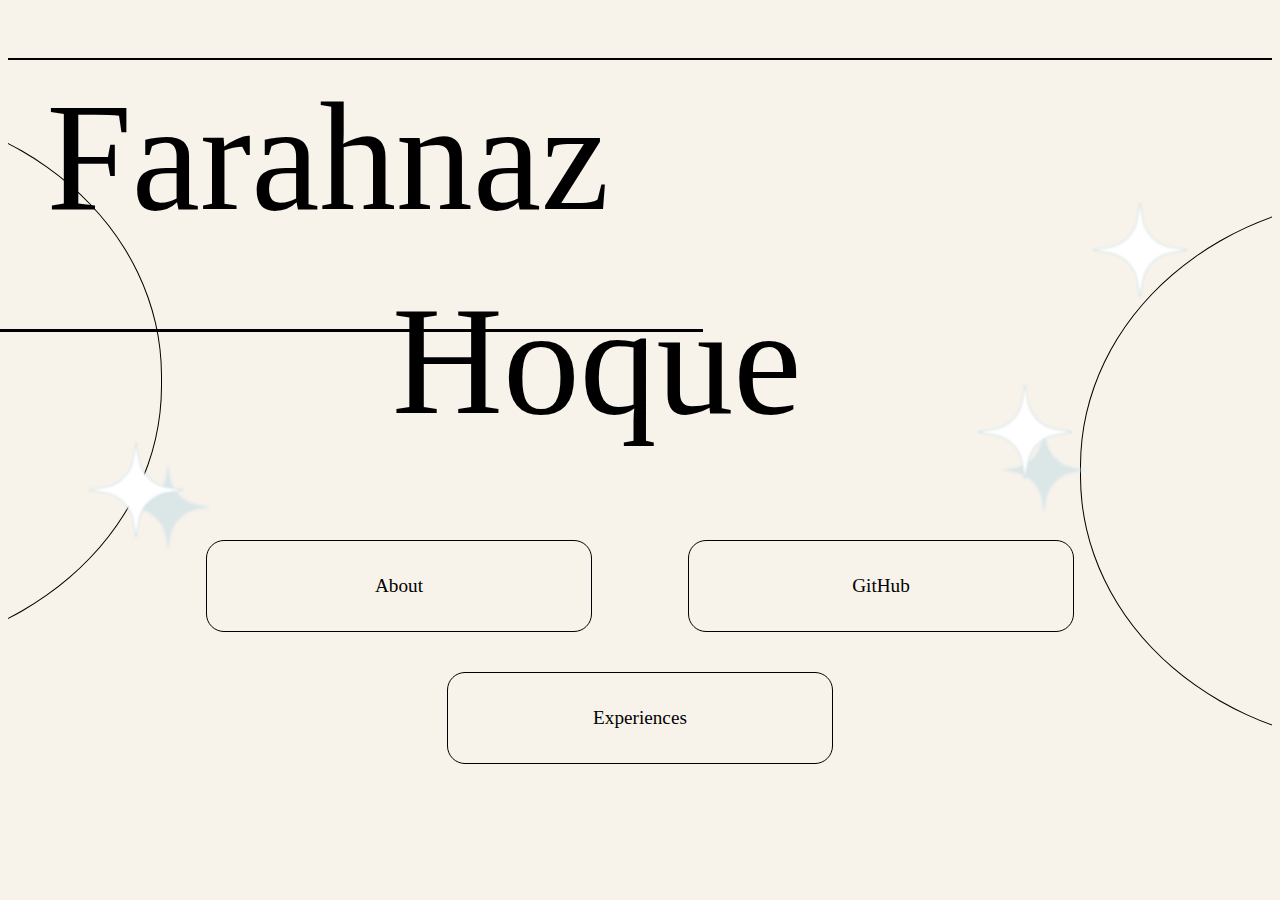
<file: index.html>
<!DOCTYPE html>
<html lang="en">
<head>
    <meta charset="UTF-8">
    <meta name="viewport" content="width=device-width, initial-scale=1.0">
    <title>Farahnaz Hoque</title>
    <link rel="stylesheet" href="./styles/style.css" />
</head>
<body>
    
    <div class="line1"></div>
    
    <div class="names-container">
        <div id="farahnaz">Farahnaz</div>
        <div id="hoque">Hoque</div>
        <div id="ellipse1-container">
            <div id="elipse1"></div>
            <div id="star1">
                <img src="./assets/images/star/star/simple/smoothcorner.png"/>
            </div>
            <div id="star2">
                <img src="./assets/images/star/star/star/simple/smoothcorner.png"/>
            </div>
        </div>
        
        <div id="ellipse-container">
            <div id="elipse2"></div>
            <div id="star3">
                <img src="./assets/images/star/star/simple/smoothcorner.png"/>
            </div>
            <div id="star4">
                <img src="./assets/images/star/star/star/simple/smoothcorner.png"/>
            </div>
            <div id="star5">
                <img src="./assets/images/star/star/star/simple/smoothcorner.png"/>
            </div>
            <div id ="line3"></div>
        </div>

        <div id="line2"></div>
        
    </div>

    <div class="button-container">
        <a href="about.html" class="custom-button" id="about-button">About</a>
        <a href="https://github.com/farahnazhoque" class="custom-button" id="projects-button">GitHub</a>
        <a href="experiences.html" class="custom-button" id="experiences-button">Experiences</a>
    </div>

</body>
</html>
</file>
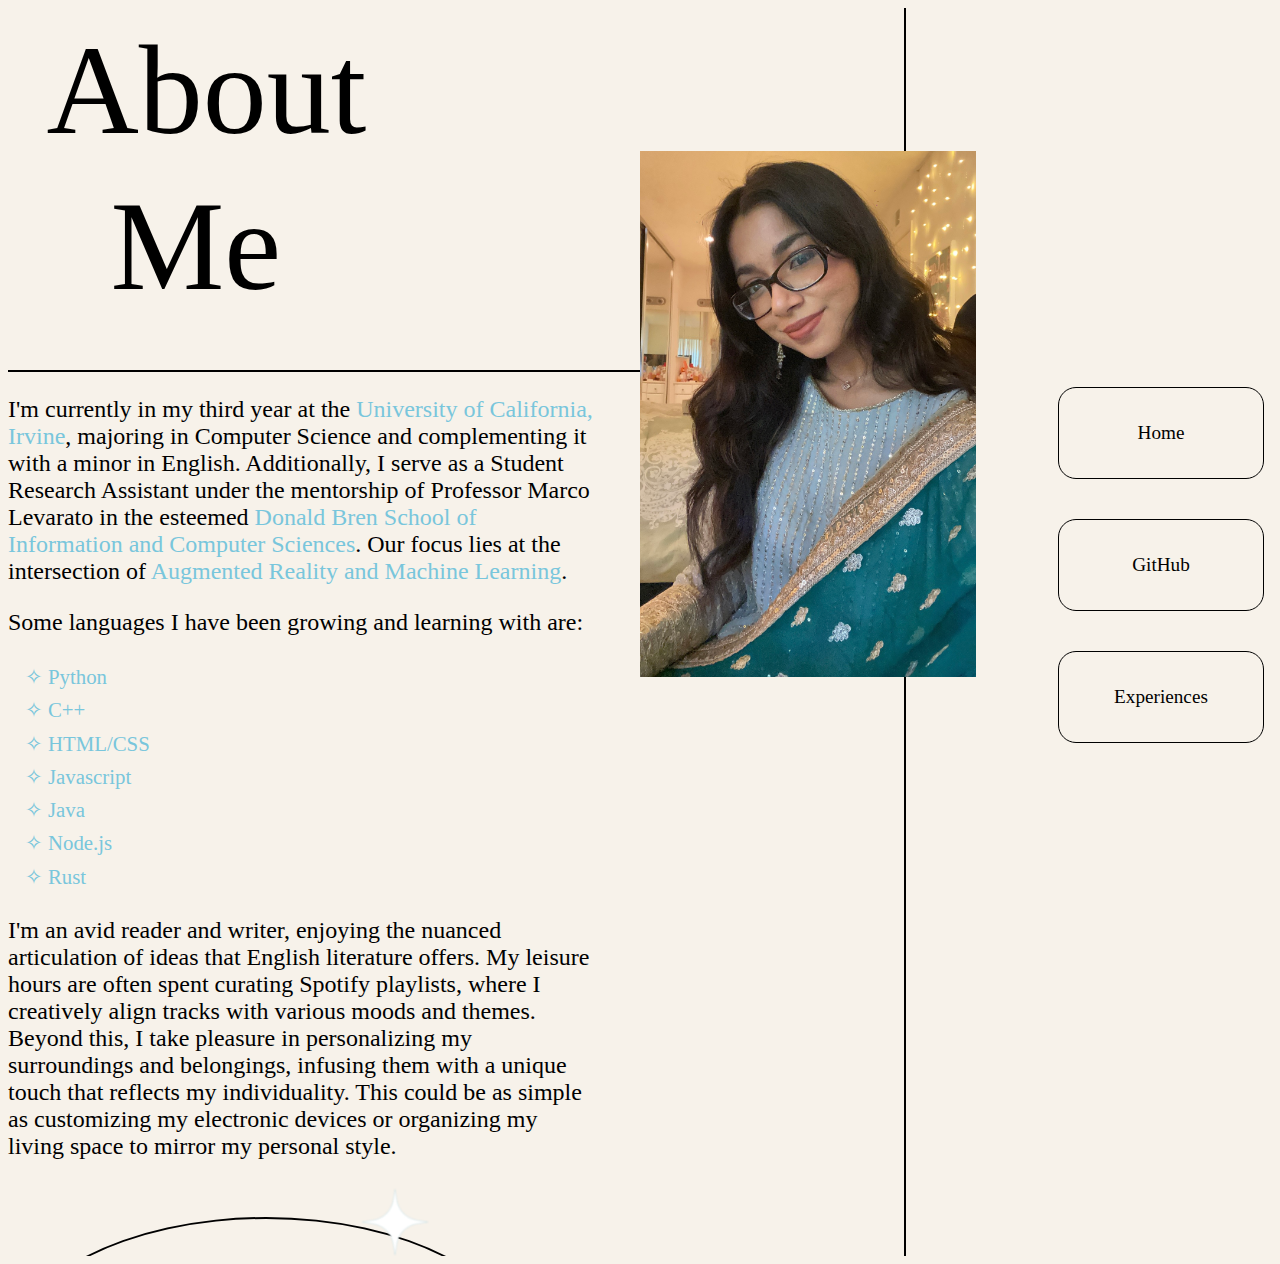
<file: about.html>
<!DOCTYPE html>
<html lang="en">
<head>
    <meta charset="UTF-8">
    <meta name="viewport" content="width=device-width, initial-scale=1.0">
    <title>About</title>
    <link rel="stylesheet" href="./styles/about.css" />
</head>
<body>
    <div class="names-container">
        <div id="about">About</div> 
        <div id="me">Me</div>
    </div>
    <div class="containers">
        <div class="button-container">
            <a href="index.html" class="custom-button" id="home-button">Home</a>
            <a href="https://github.com/farahnazhoque" class="custom-button" id="projects-button">GitHub</a>
            <a href="experiences.html" class="custom-button" id="experiences-button">Experiences</a>
        </div>
        
        <div class="line1"></div>
        <div class="image-container">
            <img class="farah" src="./assets/images/fara.jpg"/>
        </div>
        <p class="pclass1">I'm currently in my third year at the <span class="highlight">University of California, Irvine</span>, majoring in Computer Science and complementing it with a minor in English. Additionally, I serve as a Student Research Assistant under the mentorship of Professor Marco Levarato in the esteemed <span class="highlight">Donald Bren School of Information and Computer Sciences</span>. Our focus lies at the intersection of <span class="highlight">Augmented Reality and Machine Learning</span>.</p>
        <p class="pclass1">Some languages I have been growing and learning with are:</p>
        <ul class="list1">
            <li>Python</li>
            <li>C++</li>
            <li>HTML/CSS</li>
            <li>Javascript</li>
            <li>Java</li>
            <li>Node.js</li>
            <li>Rust</li>
        </ul>
        <p class="pclass1">I'm an avid reader and writer, enjoying the nuanced articulation of ideas that English literature offers. My leisure hours are often spent curating Spotify playlists, where I creatively align tracks with various moods and themes. Beyond this, I take pleasure in personalizing my surroundings and belongings, infusing them with a unique touch that reflects my individuality. This could be as simple as customizing my electronic devices or organizing my living space to mirror my personal style.</p>
    </br>
</br>

</br>
</br>


    </div>
    <div class="line2"></div>
    <div id="ellipse-container">
        <div id="elipse2"></div>
        <div id="star4">
            <img src="./assets/images/star/star/star/simple/smoothcorner.png"/>
        </div>
    </div>
</body>
</html>
</file>
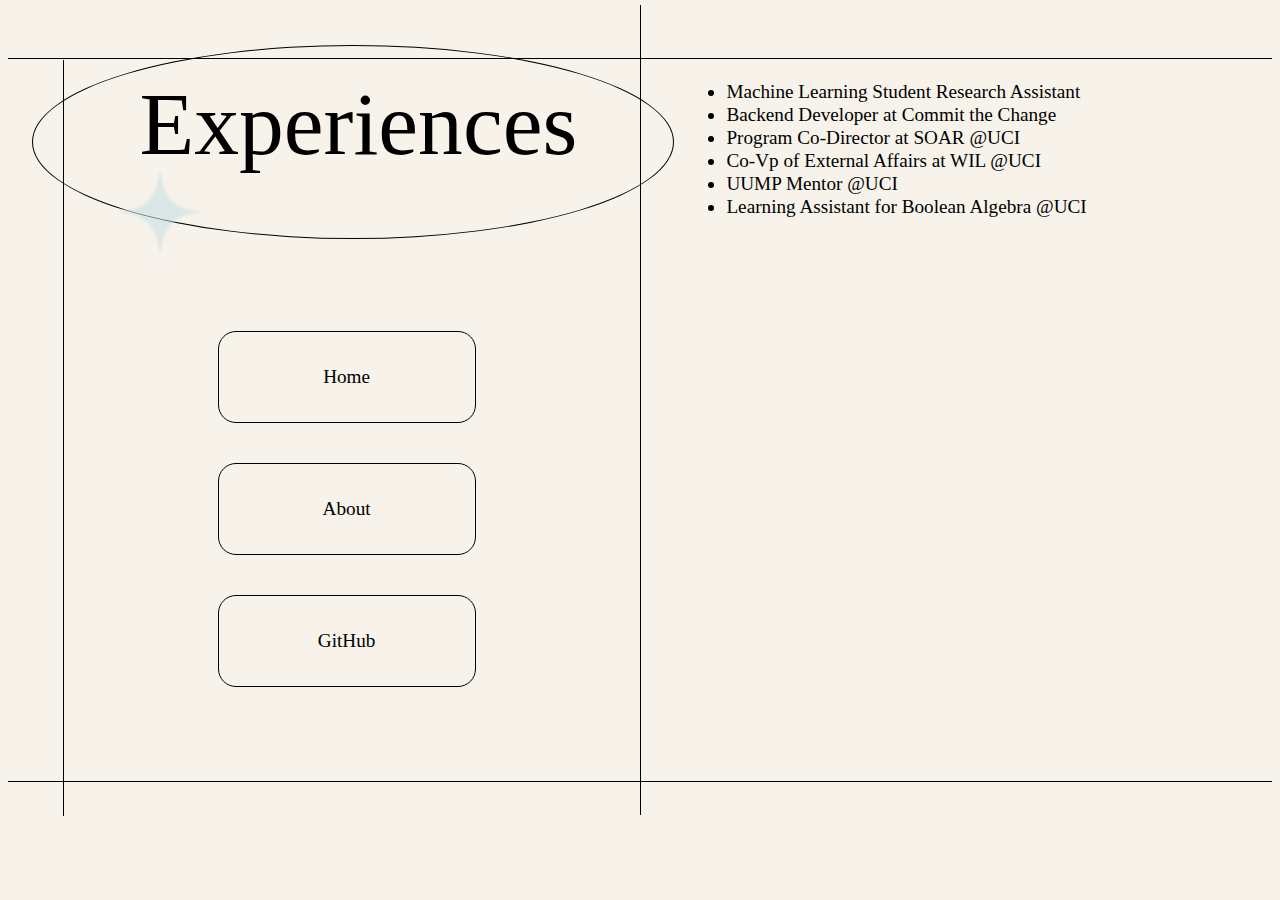
<file: experiences.html>
<!DOCTYPE html>
<html lang="en">
<head>
    <meta charset="UTF-8">
    <meta name="viewport" content="width=device-width, initial-scale=1.0">
    <title>Experiences</title>
    <link rel="stylesheet" href="./styles/experiences.css" />
</head>
<body>
    <div class="line1"></div>
    <div class="line2"></div>
    <div class="line3"></div>
    <div class="container">
        <div class="experiences">
            <ul>
                <li onclick="ml()" id="ml">Machine Learning Student Research Assistant</li>
                <li onclick="ctc()" id="ml">Backend Developer at Commit the Change</li>
                <li onclick="soar()" id="soar">Program Co-Director at SOAR @UCI</li>
                <li onclick="wil()" id="wil">Co-Vp of External Affairs at WIL @UCI</li>
                <li onclick="mentor()" id="mentor">UUMP Mentor @UCI</li>
                <li onclick="la()" id="mentor">Learning Assistant for Boolean Algebra @UCI</li>
            </ul>
            <div id="output"></div>
        </div>
        <div class="line4"></div>

    </div>
    
    <div id="ellipse1-container">
        <div id="elipse1"></div>
        <div id="exp">Experiences</div>
        <div id="star1">
            <img src="./assets/images/star/star/simple/smoothcorner.png"/>
        </div> 
        <div class="button-container">
            <a href="index.html" class="custom-button" id="home-button">Home</a>
            <a href="about.html" class="custom-button" id="about-button">About</a>
            <a href="https://github.com/farahnazhoque" class="custom-button" id="projects-button">GitHub</a>
        </div>
        
    </div>

    <script src="./js/experiences.js"></script>
    
</body>
</html>
</file>
<file: styles/style.css>
body {
    background-color: #F7F2EA;
    display: flex;
    flex-direction: column;
    align-items: flex-start;
    justify-content: flex-start;
    padding: 0px;
    
}

.line1 {
    width: 100%;
    height: 2px;
    background: #000;
    margin-top: 50px;
}

.spacer {
    flex-grow: 1;
}

.names-container {
    position: relative;
    width: 100%;
    z-index: 2;
}

#farahnaz {
    width: 0%;
    height: auto;
    color: #000;
    text-align: center;
    font-size: 12vw;
    font-family: Inter;
    font-style: normal;
    font-weight: 400;
    line-height: normal;
    margin-top: 1vh;
    margin-left: 3vw;
}

#hoque {
    width: 0%;
    height: auto;
    color: #000;
    text-align: center;
    font-size: 12vw;
    font-family: Inter;
    font-style: normal;
    font-weight: 400;
    line-height: normal;
    margin-top: 3vh;
    margin-left: 30vw;
    z-index: 2;
}

#ellipse1-container {
    width: 50vw;
    height: 43vw;
    overflow: hidden;
    top: 5vh;
    left: 0;
    position: absolute;
}

.inner-container {
    position: relative;
    width: 100%;
    height: 100%;
}

#elipse1 {
    position: absolute;
    width: 100%;
    height: 100%;
    border-radius: 49%;
    border: 1px solid #000;
    background: rgba(217, 217, 217, 0.00);
    right: 76%;
}

#star1 img {
    width: 100%;
    height: 100%;
}
#star1 {
    position: absolute;
    width: 100px; /* change to fixed unit */
    height: 100px; /* change to fixed unit */
    top: 73%;
    left: 25%;
    transform: translate(-50%, -50%);
}

@media screen and (max-width: 1200px) {
    #star1 {
        transform: translate(-50%, -50%) scale(0.8);
    }
}

@media screen and (max-width: 800px) {
    #star1 {
        transform: translate(-50%, -50%) scale(0.6);
    }
}

#star2 img {
    width: 100%;
    height: 100%;
}

#star2 {
    position: absolute;
    width: 100px; /* change to fixed unit */
    height: 100px; /* change to fixed unit */
    top: 70%;
    left: 20%;
    transform: translate(-50%, -50%);
}

@media screen and (max-width: 1200px) {
    #star2 {
        transform: translate(-50%, -50%) scale(0.8);
    }
}

@media screen and (max-width: 800px) {
    #star2 {
        transform: translate(-50%, -50%) scale(0.6);
    }
}

#ellipse-container {
    position: absolute;
    width: 50vw;
    height: 43vw;
    overflow: hidden;
    top: 15vh;
    right: 0;
}

#elipse2 {
    position: absolute;
    width: 100%;
    height: 100%;
    border-radius: 49%;
    border: 1px solid #000;
    background: rgba(217, 217, 217, 0.00);
    left: 70%;
}

#star3 img {
    width: 100%;
    height: 100%;
}

#star3 {
    position: absolute;
    width: 100px; /* change to fixed unit */
    height: 100px; /* change to fixed unit */
    top: 50%;
    right: 20%;
    transform: translate(-50%, -50%);
}

@media screen and (max-width: 1200px) {
    #star3 {
        transform: translate(-50%, -50%) scale(0.8);
    }
}

@media screen and (max-width: 800px) {
    #star3 {
        transform: translate(-50%, -50%) scale(0.6);
    }
}

#star4 img {
    width: 100%;
    height: 100%;
}

#star4 {
    position: absolute;
    width: 100px; /* change to fixed unit */
    height: 100px; /* change to fixed unit */
    top: 43%;
    right: 23%;
    transform: translate(-50%, -50%);
}

@media screen and (max-width: 1200px) {
    #star4 {
        transform: translate(-50%, -50%) scale(0.8);
    }
}

@media screen and (max-width: 800px) {
    #star4 {
        transform: translate(-50%, -50%) scale(0.6);
    }
}

#star5 img {
    width: 100%;
    height: 100%;
}

#star5 {
    position: absolute;
    width: 100px; /* change to fixed unit */
    height: 100px; /* change to fixed unit */
    top: 10%;
    right: 5%;
    transform: translate(-50%, -50%);
}

@media screen and (max-width: 1200px) {
    #star5 {
        transform: translate(-50%, -50%) scale(0.8);
    }
}

@media screen and (max-width: 800px) {
    #star5 {
        transform: translate(-50%, -50%) scale(0.6);
    }
}

#line2 {
    position: absolute;
    width: 60%;
    height: 0.3vh;
    background-color: #000;
    right: 45%;
    top: 69%;
    z-index: 1;
}

/* previous CSS code */

.button-container {
    display: flex;
    flex-wrap: wrap;
    justify-content: space-around;
    margin-top: 50px;
    margin-right: 150px;
    margin-left: 150px;
    z-index: 1000; /* new */
    position: relative; /* new, z-index works on positioned elements */
}


.custom-button {
    display: flex;
    justify-content: center;
    align-items: center;
    width: 30vw;
    height: 10vh;
    flex-shrink: 0; 
    border-radius: 18px;
    border: 1px solid #000;
    background: #F7F2EA;
    text-decoration: none;
    color: black;
    margin-top: 40px;
    font-size: 1.5vw;
}

.custom-button:hover {
    background-color: #79c6dc;
    color: #F7F2EA;
}

#experiences-button {
    margin-left: auto;
    margin-right: auto;
}

@media screen and (max-width: 30px) {
    .custom-button {
        width: 80%;
        font-size: 4vw;
        

    #experiences-button {
        margin-top: 40px;
        margin-right: auto;
        margin-left: auto;
    }
    }
}
</file>
<file: styles/about.css>
body {
    background-color: #F7F2EA;
    display: flex;
    flex-direction: column;
    align-items: flex-start;
    justify-content: flex-start;
    padding: 0px;
    min-height: 100vh;
    position: relative;
}

.names-container {
    position: relative;
    width: 100%;
    z-index: 2;
}

#about {
    width: 0%;
    height: auto;
    color: #000;
    text-align: center;
    font-size: 10vw;
    font-family: Inter;
    font-style: normal;
    font-weight: 400;
    line-height: normal;
    margin-top: 1vh;
    margin-left: 3vw;
}

#me {
    width: 0%;
    height: auto;
    color: #000;
    text-align: center;
    font-size: 10vw;
    font-family: Inter;
    font-style: normal;
    font-weight: 400;
    line-height: normal;
    margin-top: 1vh;
    margin-left: 8vw;
}

.containers {
    position: relative;
    width: 100%;
}

.line1 {
    width: calc(100% - 35vw );
    height: 2px;
    background: #000;
    margin-top: 50px;
}

.line2 {
    position: absolute;
    height: 100%;
    width: 2px;
    background: #000;
    left:70vw;
    bottom: 0;
    z-index: -5;
}

.image-container {
    position: absolute;
    left: calc(45% + 1px);
    top: calc(50px - 73vh / 3);
    width: 45vw;
    height: 73vh;
    overflow: hidden;
}

.farah {
    width: 80%;
    height: 80%;
    object-fit: contain;
    z-index: 1;
}

.pclass1 {
    margin-right: 53vw;
    font-size: 1.5em; /* or whatever you wish the default size to be */
}

/* Smaller screens */
@media screen and (max-width: 1200px) {
    .pclass1 {
        font-size: 1.2em; /* decrease font-size */
    }
}

/* Even smaller screens */
@media screen and (max-width: 800px) {
    .pclass1 {
        font-size: 1em; /* further decrease font-size */
    }
}

.highlight {
    color: #79c6dc;
    font-style: bold;
}

.list1 {
    margin-right: 53vw;
    font-size: 1.3em; /* or whatever you wish the default size to be */
    list-style: "✧ ";
    color: #79c6dc;
    line-height: 1.6;
}

/* Smaller screens */
@media screen and (max-width: 1200px) {
    .list1 {
        font-size: 0.9em; /* decrease font-size */
    }
}

/* Even smaller screens */
@media screen and (max-width: 800px) {
    .list1 {
        font-size: 0.7em; /* further decrease font-size */
    }
}


.list1 {
    margin-right: 50vw;
}


#ellipse-container {
    position: absolute;
    width: 40vw;
    height: 43vh;  
    overflow: hidden;
    bottom: 0;
    left: 0;
}

#elipse2 {
    position: absolute;
    width: 100%;
    height: 70%;  
    border-radius: 50%;  
    border: 2px solid #000;
    background: rgba(217, 217, 217, 0.00);
    top: 90%;
    z-index: 0;
}

#star4 img {
    width: 70%;
    height: 70%;
}

#star4 {
    position: absolute;
    width: 100px;
    height: 100px;
    top: 95%;
    right: 2%;
    transform: translate(-50%, -50%);
}

@media screen and (max-width: 1200px) {
    #star4 {
        transform: translate(-50%, -50%) scale(0.8);
    }
}

@media screen and (max-width: 800px) {
    #star4 {
        transform: translate(-50%, -50%) scale(0.6);
    }
}

.button-container {
    display: flex;
    flex-wrap: wrap;
    justify-content: space-around;
    margin-top: 3vh;
    margin-left: 82vw;
    margin-right: 70vw;
    z-index: 1000;
    position: absolute; 
}


.custom-button {
    display: flex;
    justify-content: center;
    align-items: center;
    width: 16vw;
    height: 10vh;
    flex-shrink: 0; 
    border-radius: 18px;
    border: 1px solid #000;
    background: #F7F2EA;
    text-decoration: none;
    color: black;
    margin-top: 40px;
    font-size: 1.5vw;

}

.custom-button:hover {
    background-color: #79c6dc;
    color: #F7F2EA;
}

#experiences-button {
    margin-left: auto;
    margin-right: auto;
}

@media screen and (max-width: 30px) {
    .custom-button {
        width: 80%;
        font-size: 4vw; 
        

    #experiences-button {
        margin-top: 40px;
        margin-right: auto;
        margin-left: auto;
    }
    }
}
</file>
<file: styles/experiences.css>
body {
    background-color: #F7F2EA;
    display: flex;
    flex-direction: column;
    align-items: flex-start;
    justify-content: flex-start;
    padding: 0px;
    
}

.line1 {
    width: 100%;
    height: 1px;
    background: #000;
    margin-top: 50px;
}
.line2 {
    position: absolute;
    height: 90%;
    width: 1px;
    background: #000;
    left:50vw;
    right: 50vw;
    bottom: 9.5vh;
    z-index: -5;
}

.line3 {
    position: absolute;
    height: 84%;
    width: 1px;
    background: #000;
    right: 95vw;
    top: 6.7vh;
    bottom: 10vh;
    z-index: -5;
}

.container {
    width: 100%;
    height: 100%;
    position: relative;
}
.line4 {
    position: absolute;
    width: 100%;
    height: 1px;
    background: #000;
    margin-top: 722px;
    z-index: 5;
}

#ellipse1-container {
    width: 50vw;
    height: 15vw;
    top: 5vh;
    left: 0%;
    position: absolute;
}

.inner-container {
    position: relative;
    width: 100%;
    height: 100%;
}

#elipse1 {
    position: absolute;
    width: 100%;
    height: 100%;
    border-radius: 100%;
    border: 1px solid #000;
    background: rgba(217, 217, 217, 0.00);
    left: 5%;
    z-index: -5;
}

#exp {
    width: 100%;
    height: 100%;
    color: #000;
    text-align: center;
    font-size: 7vw;
    font-family: Inter;
    font-style: normal;
    font-weight: 400;
    line-height: normal;
    margin-top: 3vh;
    margin-left: 3vw;
}

#star1 img {
    width: 100%;
    height: 100%;
    z-index: 10;
}
#star1 {
    position: absolute;
    width: 100px; /* change to fixed unit */
    height: 100px; /* change to fixed unit */
    top: 87%;
    left: 25%;
    transform: translate(-50%, -50%);
}

@media screen and (max-width: 1200px) {
    #star1 {
        transform: translate(-50%, -50%) scale(0.6);
    }
}

@media screen and (max-width: 800px) {
    #star1 {
        transform: translate(-50%, -50%) scale(0.4);
    }
}
.button-container {
    display: flex;
    flex-wrap: wrap;
    justify-content: space-around;
    margin-top: 3vh;
    margin-left: 17vw;
    margin-right: 82vw;
    z-index: 1000;
    position: absolute; 
}


.custom-button {
    display: flex;
    justify-content: center;
    align-items: center;
    width: 20vw;
    height: 10vh;
    flex-shrink: 0; 
    border-radius: 18px;
    border: 1px solid #000;
    background: #F7F2EA;
    text-decoration: none;
    color: black;
    margin-top: 40px;
    font-size: 1.5vw;

}

.custom-button:hover {
    background-color: #79c6dc;
    color: #F7F2EA;
}

#project-button {
    margin-left: auto;
    margin-right: auto;
}

@media screen and (max-width: 30px) {
    .custom-button {
        width: 80%;
        font-size: 4vw; 
        

    #projects-button {
        margin-top: 40px;
        margin-right: auto;
        margin-left: auto;
    }
    }
}

.experiences {
    position: absolute;
    margin-top: 2px;
    margin-left: 53vw;
    font-size: 1.4em; /* or whatever you wish the default size to be */
    color: black;
    line-height: 1.2em;
    z-index: -5;
}

/* Smaller screens */
@media screen and (max-width: 1500px) {
    .experiences {
        font-size: 1.2em; /* decrease font-size */
    }
}

/* Even smaller screens */
@media screen and (max-width: 1000px) {
    .experiences {
        font-size: 1.0em; /* further decrease font-size */
    }
}

@media screen and (max-width: 800px) {
    .experiences {
        font-size: 0.8em; /* further decrease font-size */
    }
}

#ml:hover {
    color: #79c6dc;
}

#mentor:hover {
    color: #79c6dc;
}

#soar:hover {
    color: #79c6dc;
} 

#wil:hover {
    color: #79c6dc;
}
</file>
